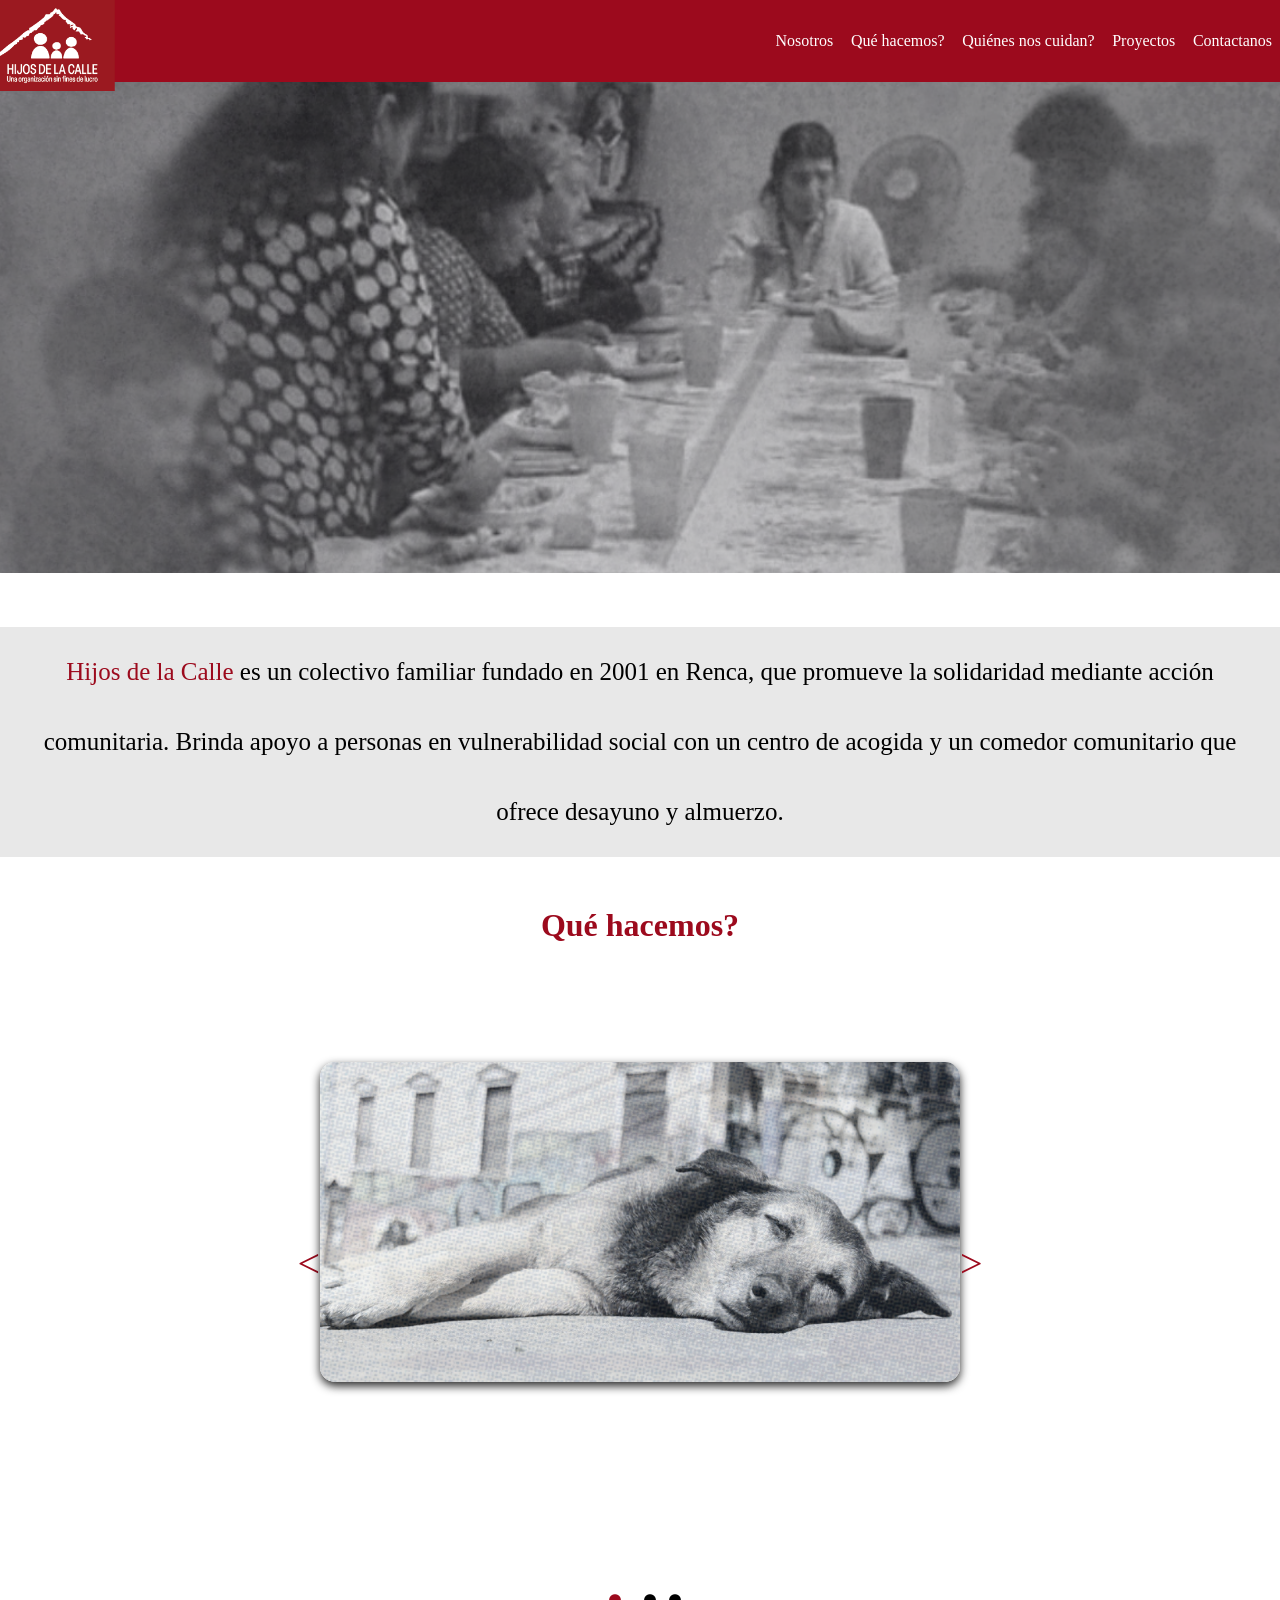
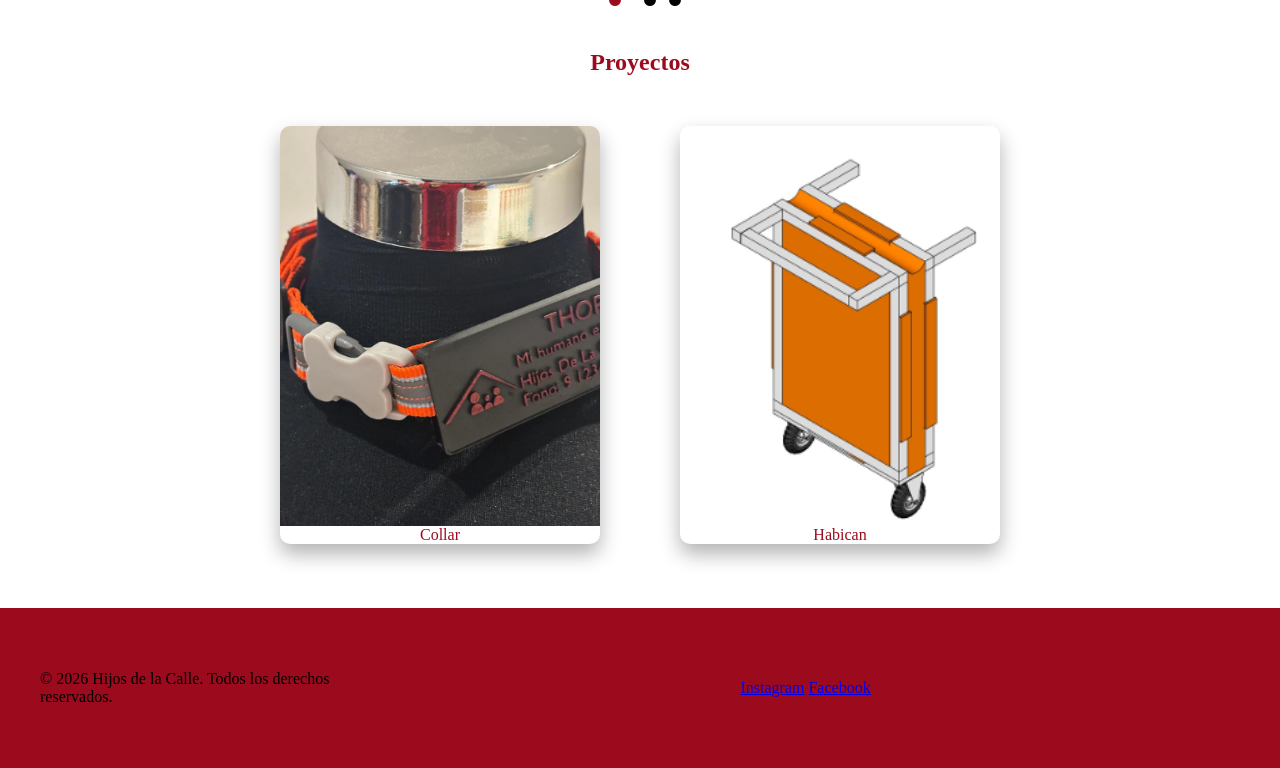
<file: index.html>
<!DOCTYPE html>
<html lang="en">
<head>
    <meta charset="UTF-8">
    <meta name="viewport" content="width=device-width, initial-scale=1.0">
    <title>Hijos de la calle</title>
    <link rel="stylesheet" href="styles.css">
</head> 

<body>
     <!-- Inicio de menu -->
    <header>

        <div class="menu">
            
            <nav>
            <ul> <!-- creo una lista-->
                <li><a href="#nosotros">Nosotros</a></li>
                <li><a href="#que-hacemos">Qué hacemos?</a></li>
                <li><a href="Paginas/Quienes-nos-cuidan.html">Quiénes nos cuidan?</a></li> 
                <li><a href="#proyectos">Proyectos</a></li>
                <li><a href="#footer">Contactanos</a></li> 
                
            </ul>
            </nav>
        </div>
        <img class="Logo" src="Fotos/logo-Fundacion.png" alt="Logo"><!-- aqui va una foto-->
    </header>
    <section id="nosotros">
    <!--Fin de menu-->
    <!--Nosotros inicio-->
    <img class="nosotros-img" src="Fotos/img_Inicial.png" alt="nosotros-img"><!-- aqui va una foto-->

    <div class="caja-texto">
        <p class="Descripcion"><span class="destacado">Hijos de la Calle</span> es un colectivo familiar fundado en 2001 en Renca, que promueve la solidaridad mediante acción comunitaria.
                                Brinda apoyo a personas en vulnerabilidad social con un centro de acogida y un comedor comunitario que ofrece desayuno y almuerzo.</p>
     <section id="que-hacemos">    
    </div></section>
  
    <!--Nosotros fin-->
    <!--Que hacemos inicio-->
    <h1 class="Titulo">Qué hacemos?</h1>  
  <!--que hacemos-->
    <div class="solo-carrusel"> 
        <div class="carrusel">
        <div id="atras" class="flecha"><
        </div>
            
            </button>
            <div class="Imagenes">
                <div id="img">
                        <img class="img" src="Fotos/Perro.png" alt="imagen 1 " loading="lazy">


                </div>
                <div id="texto" class="texto">
                    <h3></h3>
                    <p> </p>
                </div>
            </div>
            <div id="adelante" class="flecha">>
            </div>    
        </div>
    <div class="puntos" id="puntos"> </div>
    <script src=scipt.js></script>
    </div>
    </section>
    <!--Que hacemos fin-->
    <!--Proyectos-->
<section id="proyectos">
    <h1 class="Titulo">Proyectos</h1>
    <div class="contenedor">
        <a href="Paginas/Collar.html" class="tarjeta">
            <img src="Fotos/Collar-img.jpeg"alt="Collar">
            <div class="Titulo">Collar</div>
        </a>
        <a href="Paginas/Habican.html" class="tarjeta">
            <img src="Fotos/habican.png" alt="Habican">
            <div class="Titulo">Habican</div>
        </a>
    </div>
    <!--Proyectos fin-->
    <!--Footer inicio-->
    <section id="footer"></section>
    <footer class="caja-texto-footer">
    <p>© 2026 Hijos de la Calle. Todos los derechos reservados.</p>

    <div class="Titulo">
        <a href="https://www.instagram.com/hijosdelacalle_ong/">Instagram</a>
        <a href="https://www.facebook.com/p/HIJOS-De-La-CALLE-100064414102923/">Facebook</a>
    </div>
</footer>
    <!--Footer fin-->
</body>
</html>
</file>
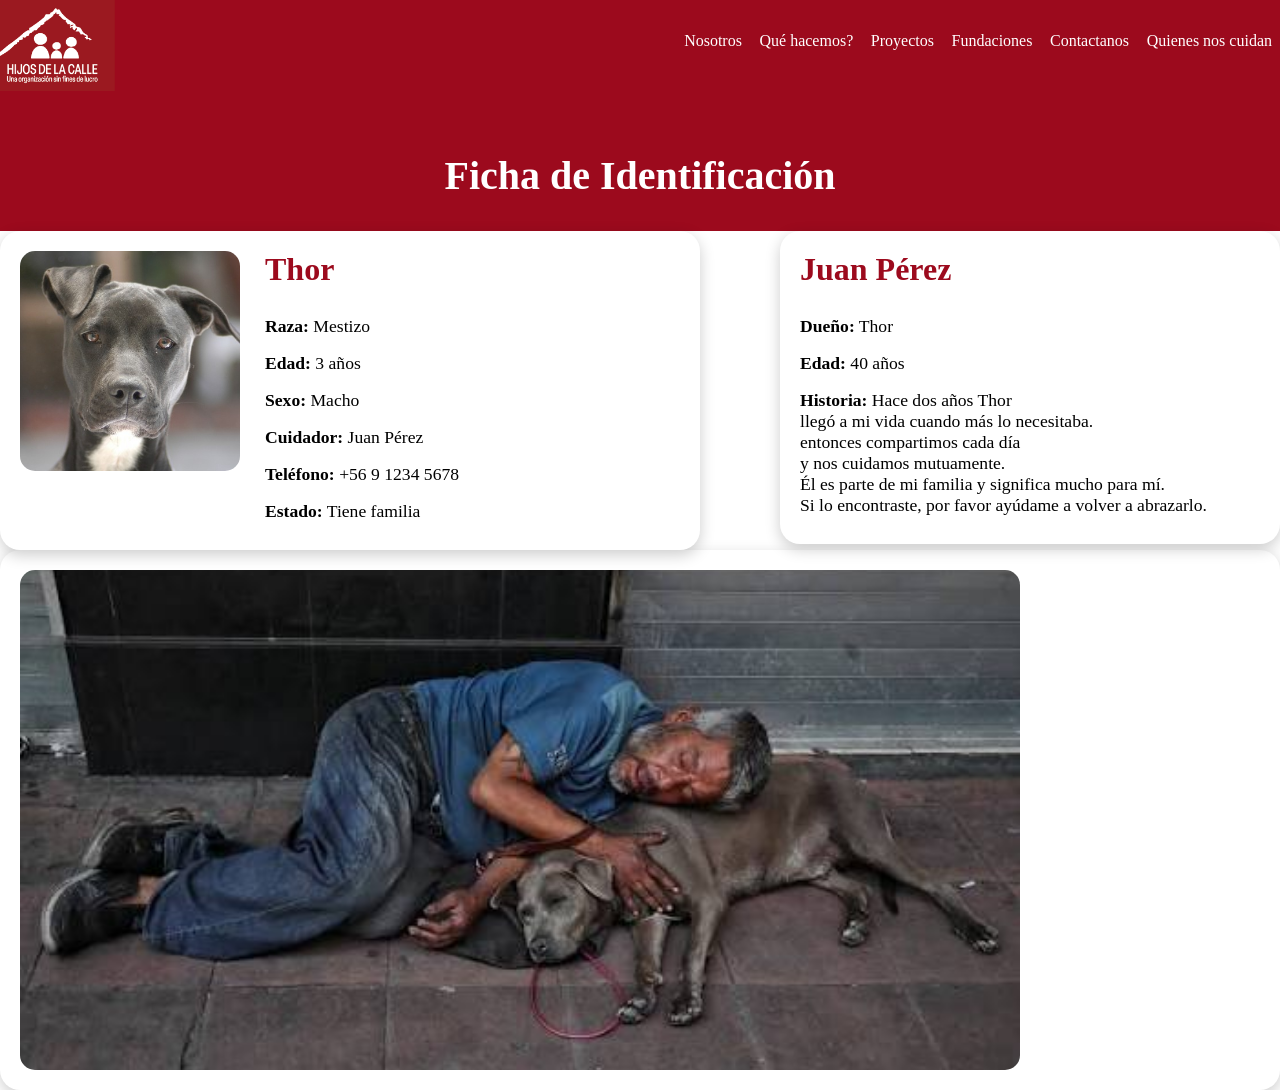
<file: Paginas/Perritos.html>
<!DOCTYPE html>
<html lang="en">
<head>
    <meta charset="UTF-8">
    <meta name="viewport" content="width=device-width, initial-scale=1.0">
    <title>Habican</title>
    <link rel="stylesheet" href="../styles.css">
    <script src="../scipt.js"></script>
</head>

<body>
    

<!-- Inicio de menu -->
<header>
    <div class="menu">
        <nav>
            <ul>
                <li><a href="../index.html#nosotros">Nosotros</a></li>
                <li><a href="../index.html#que-hacemos">Qué hacemos?</a></li>
                <li><a href="../index.html#proyectos">Proyectos</a></li>
                <li><a href="../index.html#footer">Fundaciones</a></li>
                <li><a href="../index.html#footer">Contactanos</a></li>
                <li><a href="Quienes-nos-cuidan.html">Quienes nos cuidan</a></li>
            </ul>
        </nav>
    </div>

    <img class="Logo" src="../Fotos/logo-Fundacion.png" alt="Logo">
</header>
<!-- Titulo -->
 <div class="caja-texto-Titulos">
<h1 class="Titulo_B">Ficha de Identificación</h1>
</div>
<div >
    
</div>
<div class="Contenedor-Carnet">
    <div class="carnet">
        <img src="../Fotos/Thor.jpg" alt="Perro">

        <div class="info">
            <h2>Thor</h2>

            <p><strong>Raza:</strong> Mestizo</p>
            <p><strong>Edad:</strong> 3 años</p>
            <p><strong>Sexo:</strong> Macho</p>
            <p><strong>Cuidador:</strong> Juan Pérez</p>
            <p><strong>Teléfono:</strong> +56 9 1234 5678</p>
            <p><strong>Estado:</strong> Tiene familia</p>
        </div>
        
    </div>
    <div class="carnet2">
        

        <div class="info">
            
            <h2>Juan Pérez</h2>

            <p><strong>Dueño:</strong> Thor</p>
            <p><strong>Edad:</strong> 40 años</p>
            <p><strong>Historia:</strong> Hace dos años Thor <br> llegó a mi vida cuando más lo necesitaba.<br>  entonces compartimos cada día <br> y nos cuidamos mutuamente. <br> Él es parte de mi familia y significa mucho para mí. <br> Si lo encontraste, por favor ayúdame a volver a abrazarlo.</p>
            
        </div>
        
    </div>
  
</div>
<div class="carnet3">
  <img class="nosotros-img" src="../Fotos/Thor_dueño.jpg" alt="thor y su dueño">
  
</div>
</body>

</html>
</file>
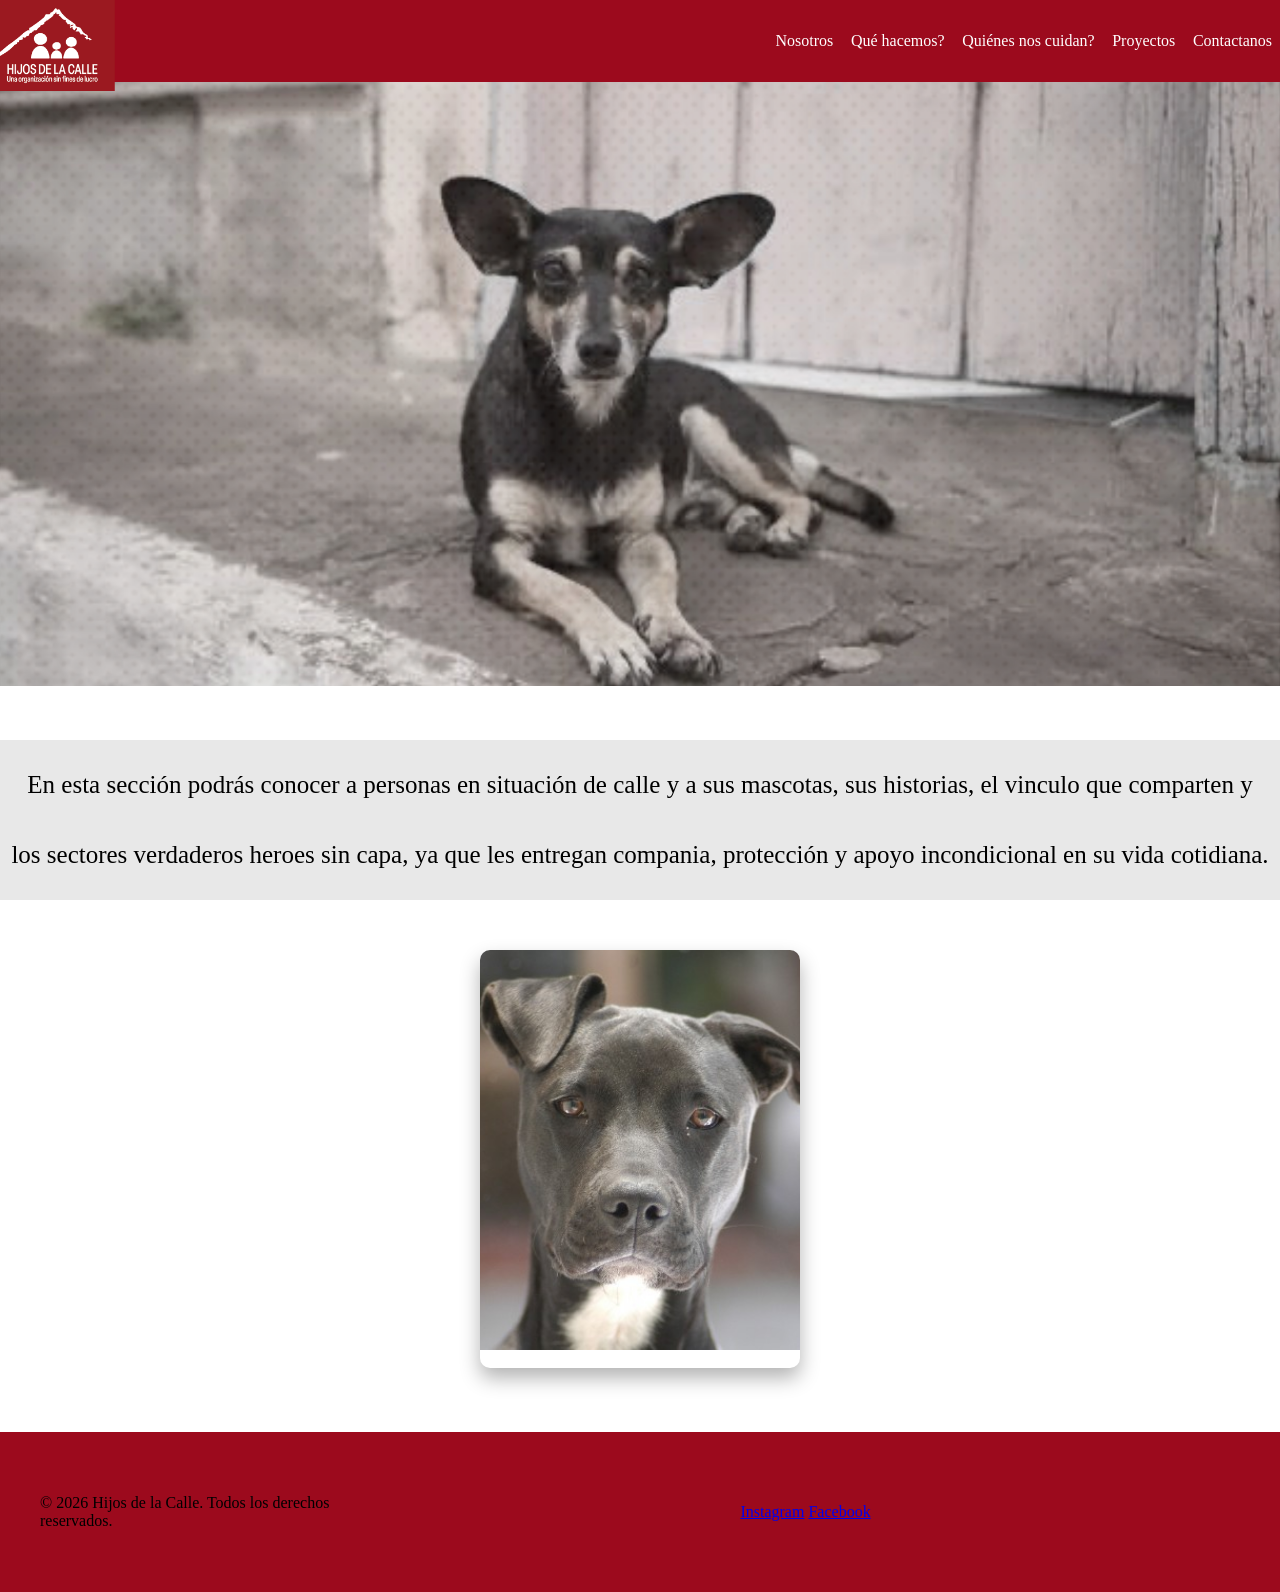
<file: Paginas/Quienes-nos-cuidan.html>
<!DOCTYPE html>
<html lang="en">
<head>
    <meta charset="UTF-8">
    <meta name="viewport" content="width=device-width, initial-scale=1.0">
    <title>Document</title>
    <link rel="stylesheet" href="../styles.css">
</head>
<body>
     <!-- Inicio de menu -->
    <header>
        
        <div class="menu">
            
            <nav>
            <ul> <!-- creo una lista-->
                <li><a href="../index.html">Nosotros</a></li>
                <li><a href="../index.html#que-hacemos">Qué hacemos?</a></li>
                <li><a href="Quienes-nos-cuidan.html">Quiénes nos cuidan?</a></li>
                <li><a href="../index.html#proyectos">Proyectos</a></li>
                <li><a href="../index.html#footer">Contactanos</a></li> 
                
                
        
            </ul>
            </nav>
        </div>
        <img class="Logo" src="../Fotos/logo-Fundacion.png" alt="Logo"><!-- aqui va una foto-->
    </header>
    <!--Fin de menu-->
    <!--Nosotros inicio-->
    <img class="nosotros-img" src="../Fotos/Imagen1-perro.png" alt="nosotros-img"><!-- aqui va una foto-->
    <div class="caja-texto">
        <p class="Descripcion"> En esta sección podrás conocer a personas en situación de calle y a
sus mascotas, sus historias, el vinculo que comparten y los sectores
verdaderos heroes sin capa, ya que les entregan compania, protección
y apoyo incondicional en su vida cotidiana.</p>
        
    </div>
    <!--Nosotros fin-->
</header>
  <div class="contenedor">

    <a href="Perritos.html" class="tarjeta">
        <img src="../Fotos/Thor.jpg" alt="Mantequilla">
        <div class="targeta-anima">Thor</div>
    </a>

    </div>
    <!--Footer inicio-->
    <section id="footer"></section>
    <footer class="caja-texto-footer">
    <p>© 2026 Hijos de la Calle. Todos los derechos reservados.</p>

    <div class="Titulo">
        <a href="https://www.instagram.com/hijosdelacalle_ong/">Instagram</a>
        <a href="https://www.facebook.com/p/HIJOS-De-La-CALLE-100064414102923/">Facebook</a>
    </div>
</footer>
    <!--Footer fin-->
</body>
</html>
</file>
<file: styles.css>
/* !======================================================== */
/* ! FUENTES */
/* !======================================================== */

@font-face {
    font-family: 'FormaEx';
    src: url(Fonts/FormaDJRMicro-ExtraBoldItalic-Testing.otf) format('truetype');
    font-family: 'CascadiaCode';
    src: url(Fonts/CascadiaMonoNF.ttf) format('truetype');
}
/*!===================================*/
/*!            default                  */
/*! =================================== */

/* !======================================================== */
/* ! VARIABLES */
/* !======================================================== */

:root{
    /*Colores*/
    --primary-color: rgb(156, 10, 29);
    --secondary-color: #740000;
    --tertiary-color: #adf1fc;
    --Color-palo:#c2c2c262;
    --text-color: #ffffff;
    --text-color-secondary: #000000;
    --background-color: #ffffff;
    --fuente-titulos: "FormaEx", sans-serif;
    --fuentes-subtitulos:"CascadiaCode";
    --fuentes-texto:"CascadiaCode";

    /* Tamaños */
    --titulo: 3.8rem;
    --subtitulo: 1.9rem;
    --texto: 0.8rem;

    /* Bordes */
    --radio: 12px;

    /* Sombras */
    --sombra: 0 10px 25px rgba(0,0,0,.2);
}
.Titulo{
    width: 80%;
    margin: auto;
    text-align: center;
    animation: aparecer 1s ease forwards;
    text-decoration: none;
    color: var(--primary-color);
    font-style: var(--fuente-titulos);
}
.Titulo_B{
    color: var(--text-color);
    font-size: 40px;
    text-align: center;
    display: block;
    padding-top: 120px;
    font-style: var(--fuente-titulos);
    font-weight: bold;

    
}
/*!===================================*/
/*!            default                  */
/*! =================================== */

}
.modelo-seccion {
    display: flex;
    align-items: center;
    justify-content: center;
    gap: 0px;
    padding: 0px;

}
.oculto {
    display: none;
}

.visible {
    display: flex;
}
.img-normal{
    width: 30rem;
    height: 30rem;
    object-fit: cover;
    border-radius: 20px;
    position: fixed;
    margin-top: 120px;
    display: flex;
    
}
model-viewer {
    width: 50rem;
    height: 200rem;
}


.caja-descriptiva {
    width: 60rem;
    padding: 1rem;
    background-color: rgb(216, 216, 216);
    border-radius: 2rem;
    text-align: left;
    margin-left:auto;
    font-size: var(--texto);
    font-style: var(--fuentes-texto);
}
.caja-descriptiva2{
    width: 60rem;
    padding: 1rem;
    background-color: rgb(216, 216, 216);
    border-radius: 2rem;
    text-align: left;
    margin-left:auto;
    font-size: 20px;
    font-style: var(--fuentes-texto);
}

/* !======================================================== */
/* ! ANIMACIONES */
/* !======================================================== */

/* animaciones */
@keyframes aparecer {
    from {
        opacity: 0;
        transform: translateY(50px);
    }

    to {
        opacity: 1;
        transform: translateY(0);
    }
}
/*fin animaciones*/
/*Inicio de index*/

/* !======================================================== */
/* ! BODY */
/* !======================================================== */

body{
    font-style: var(--fuentes-texto); 
    
} 
model-viewer{
    width:500px;
    height:500px;
}
*{
    padding: 0;
    margin: 0;
    box-sizing: border-box;
} 

/* !======================================================== */
/* ! HEADER Y NAVEGACIÓN */
/* !======================================================== */

header{ 
    
    background-color: var(--primary-color); 
    width: 100%;
    color: var(--text-color);
    clear: both;
    content: "";
    display: table;
    display: flex;
    justify-content: flex-end;
    position: fixed;
    z-index: 900;

}
.menu{
    width: 100%;
    height: 1rem auto ;
    margin:  2rem auto;
    margin-left: 1rem; /* ancho del logo + separación */
    align-items: right;
    align-items: center;
    display: flex;
    justify-content: flex-end;
}
.destacado-menu{/*/* Estilo para el elemento destacado en el menú, cuando uno este en la pagina*/
    background-color: var(--secondary-color);
    color: white;
}
.Logo {
    width: 10%;
    position: absolute;
    left: 4%;
    top: 0rem;
    transform: translateX(-50%);
    z-index: 1000;
}
.nosotros-img {
    width: 100%;
    height: auto;
    display: flexbox;
    right: 0%;
    
}
.destacado{
    color: var(--primary-color);
}
.caja-texto{
    width: 100%;            /* ancho del cuadro */
    min-height: 40%;     /* altura del cuadro */
    margin: 50px auto;     /* lo centra */
    padding: 10px;         /* espacio entre borde y texto */

    display: flex;
    align-items: center;
    justify-content: center;
    background-color: var(--Color-palo);  
    font-size: 25px;
}

.caja-texto-Titulos {
    display: block;
    padding-top: 120px;
    width: 100%;   
    padding: 2rem;         /* ancho del cuadro */
    min-height: 100px;     /* altura del cuadro */
    background-color: var(--primary-color);
    align-items: center;
    justify-content: center;
}
.caja-materiales, .otra-caja {
    width: 600px;
    padding: 40px;
    background-color: #f2f2f2;
    border-radius: 25px;
    margin: 50px auto;
    font-size: var(--texto);
    
}

.caja-materiales h2 {
    text-align: center;
    font-size: var(--subtitulo);
}

* h3 {
    margin-top: 5rem;
    color: #740000;
}


.caja-materiales ul {
    padding-left: 25px;
}

.caja-materiales li {
    margin-bottom: 10px;
    line-height: 1.5;
}
.Cajas{
    display: flex;
    justify-content: center;
    align-items: flex-start;
    gap: 40px;
    border-color: #adf1fc;
}

nav ul li {
    margin-left: 0.1rem;
    list-style: none;
    float: left;
    position: relative;
    padding: 0;
}

nav ul li a {
    display: block;
    padding: 0rem 0.5rem; /* Ajusta estos valores */
    text-decoration: none;
    color: var(--text-color);
    font-size: var(--fuente-titulos);
}
nav ul li a::before{
    content: "";
    position: absolute;

    width: 1rem;
    height: 1rem;
    background: white;

    top: 1rem;
    left: 50%;
    transform: translateX(-50%);

    opacity: 0;
    transition: .3s;
  
}
nav ul li a:hover{
    background-color: #740000;
   
}
.iconos{
    display: flex;
    justify-content: center;
    height: 300px;
    object-fit: cover;
    padding: 100px; 
    gap: 20%;
    color: var(--primary-color);
    
}
.caja-texto p {
    font-size: var(--fuente-titulos);
    line-height: 2.8;
    text-align: center;
}
.caja-texto-footer {
    width: 100%;            /* ancho del cuadro */
    min-height: 10rem;     /* altura del cuadro */
    padding: 40px; 
    background-color: var(--primary-color);        /* espacio entre borde y texto */

    display: flex;
    align-items: center;
    justify-content: center;
    margin-top: 4rem;
}


/*fin de index*/
/* !======================================================== */
/* ! Tablas */
/* !======================================================== */

/* tabla de materiales */
.tabla{
    width: 100%;
    border-collapse: collapse;
    

   

    
}

.tabla th,
.tabla td{
    border: none;                  /* Quita todos los bordes */
    border-bottom: 2px solid var(--primary-color); /* Solo deja la línea inferior */
    padding: 12px;
}
.tabla th{
    background-color: var(--primary-color);
    color: white;
}


/* !======================================================== */
/* ! TARJETAS */
/* !======================================================== */

/* Tarjetas */
.targeta-anima{
    width: 100%;
    height: 100%; /* altura fija del texto */

    display: flex;
    flex-direction: column;
    align-items: center;
    justify-content: center;


}
.contenedor{
    display: flex;
    justify-content: center;
    gap: 5rem;
    margin-top: 50px;
    flex-wrap: wrap;
    z-index: 500;
    padding: bottom 40%;
}

.tarjeta{
    width: 320px;
    text-decoration: none;
    overflow: hidden;
    border-radius: 10px;
    position: relative;
    transition: .4s;
    box-shadow: 0 10px 20px rgba(0,0,0,.3);
}

.tarjeta img{
    width: 100%;
    height: 400px;
    object-fit: cover;
    display: block;
    transition: .5s;
}


/* !======================================================== */
/* ! FORMULARIOS */
/* !======================================================== */

.ISeccion{
   border: 90px solid #d3919100;  
   height: 100%;
   justify-content: flex;
   justify-content: center;
   margin-top: 2rem;
}
.form-group{
    border: 1px solid #000000;
    width: 28rem;
    height: 36rem;
    border-radius: 2rem;
    background-color: #974444;
    box-shadow: 0px 0px 10px rgb(0, 0, 0);
    display: flex;
    flex-direction: column;
    padding: 2rem 3rem;
    align-items: center;
    justify-content: center;
}
.form-group .titulo{

   
    color: #ffffff;
    text-align: center;
    padding: 18px;
    font-size: var(--fuente-titulos);
    font-weight: bold;
    transition: .3s;
    margin-bottom: 2rem;
}
.form-group .Descripcion{
    
    text-align: center;
    margin-bottom: 2rem;
    color: #fff;
    font-size: var(--fuentes-texto);
}
.I-Datos{
    display: flex;
    flex-direction: column;
    gap: 1rem;
    width: 100%;
    text-color: #080808;
}
.form-group .input{
    padding: 10px;
    border: 3px solid #000;
    border-radius: 5px;
}
.btn{
    background-color: #ffffff;
    color: #000;
    padding: 10px 20px;
    width: 100%;
    height: 40px;
    transition: .3s;
    margin-bottom: 1rem;
    cursor: pointer;
    margin-top: 1rem;
}
.btn2{
    background-color: var(--primary-color);
    color: var(--primary-color);
    padding: 10px 20px;
    width: 100%;
    height: 40px;
    transition: .3s;
    margin-bottom: 1rem;
    cursor: pointer;
    margin-top: 1rem;
    text-decoration: none;
    color: inherit;
    display: flex;
    justify-content: flex-end;
    display: block;
    margin-left: auto;


}

/* !======================================================== */
/* ! COLLAR */
/* !======================================================== */

/*Inicio de collar*/
.caja-descriptiva{
    display: flex;
    align-items: center;
    justify-content: center;
    gap: 50px;
    padding: 50px;
}
/* !======================================================== */
/* ! menu deslizable */
/* !======================================================== */
.solo-carrusel{
    width: 100%;
    height: auto;
    margin: 0;
    padding-top: 20px;
    padding-bottom:20px ;

    display: flex;
    flex-direction: column;
    align-items: center;
    justify-content: center;
}


.carrusel{
    display: flex;
    align-items: center;
    justify-content: center;

    width: 500px; /* tamaño del cuadrado */
    height: 600px; /* tamaño del cuadrado */
}
.flecha{
    font-size: 40px;
    cursor: pointer;
    user-select: none;
    color: var(--primary-color);
}

.flecha:hover{
    opacity: 0.7;
}

.imagenes{
    display: flex;
    flex-direction: column;
    align-items: center;
    justify-content: center;

    width: 100%;
    height: 100%;
}


.img{
    width: 40rem;
    height: 20rem; /* altura fija de la imagen */

    object-fit: cover;

    border-radius: 15px;
    box-shadow: 0px 4px 10px rgba(0,0,0,0.85);
}


.texto{
    width: 100%;
    height: 100%; /* altura fija del texto */

    display: flex;
    flex-direction: column;
    align-items: center;
    justify-content: center;
    font-style: var(--fuentes-texto);

    border-radius: 15px;
    overflow: hidden;

    background-color: rgba(var(--primary-color), 0.5); /*Color de fondo texto*/
}


/* Puntos del carrusel */
.puntos{
    display: flex;
    align-items: center;
    justify-content: center;
}

.puntos p{ /*No seleccionado*/
    font-size: 100px;
    font-weight: 10px;
    margin-top: -50px;
    color: black;
}

.puntos .bold{ /*Seleccionado*/
    font-weight: 100;
    margin-left: 10px;
    margin-right: 10px;
    color: var(--primary-color);
}
/*menu deslizable*/
/* !======================================================== */
/* ! Carnet */
/* !======================================================== */
.Contenedor-Carnet{
    display: flex;
    justify-content: space-between;
    align-items: flex-start;
}


.carnet{
    width: 700px;
    display: flex;
    gap: 25px;

    padding: 20px;

    border-radius: 20px;
    background: white;
    box-shadow: 0 5px 15px rgba(0,0,0,.2);
}
.carnet2{
    width: 500px;
    display: flex;
    gap: 25px;

    padding: 20px;

    border-radius: 20px;
    background: white;
    box-shadow: 0 5px 15px rgba(0,0,0,.2);
}

.carnet2 img{
    width: 220px;
    height: 220px;

    object-fit: cover;

    border-radius: 15px;
}
.carnet3{
    width: 100%;
    display: flex;
    gap: 25px;

    padding: 20px;

    border-radius: 20px;
    background: white;
    box-shadow: 0 5px 15px rgba(0,0,0,.2);
}

.carnet3 img{
    width: 1000px;
    height: 500px;

    object-fit: cover;

    border-radius: 15px;
}
.carnet img{
    width: 220px;
    height: 220px;

    object-fit: cover;

    border-radius: 15px;
}

.info{
    display: flex;
    flex-direction: column;
    justify-content: flex-start;

    flex: 1;
}

.info h2{
    margin: 0 0 20px;
    font-size: 2rem;
    color: var(--primary-color);
}

.info p{
    margin: 8px 0;
    font-size: 1.1rem;
}
.Icon{
    height: 1%;
    width: 1%;
}
</file>
